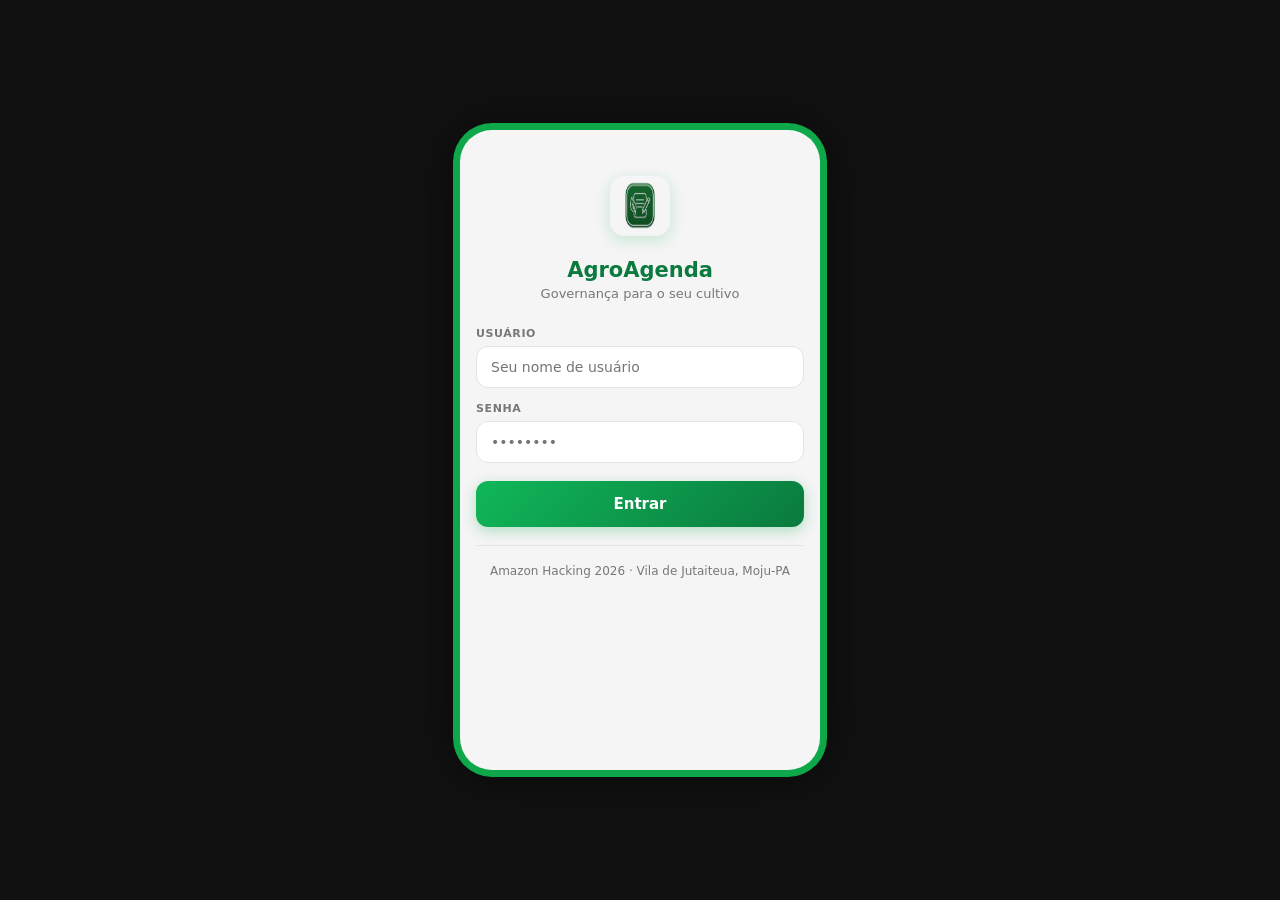
<file: app/login.html>
<!DOCTYPE html>
<html lang="pt-br">
<head>
<meta charset="UTF-8">
<meta name="viewport" content="width=device-width, initial-scale=1.0">
<title>AgroAgenda — Login</title>
<link rel="stylesheet" href="../assets/css/app.css">
</head>
<body>
<div class="phone">
  <div class="content">

    <div class="login-logo">
      <img src="../assets/images/icon.png" alt="AgroAgenda" onerror="this.style.display='none'">
    </div>
    <p class="login-title">AgroAgenda</p>
    <p class="login-subtitle">Governança para o seu cultivo</p>

    <div class="form-group">
      <label class="form-label" for="usuario">Usuário</label>
      <input id="usuario" type="text" placeholder="Seu nome de usuário" autocomplete="username">
    </div>

    <div class="form-group">
      <label class="form-label" for="senha">Senha</label>
      <input id="senha" type="password" placeholder="••••••••" autocomplete="current-password">
    </div>

    <button class="btn-submit btn-submit--green" onclick="handleLogin()">Entrar</button>

    <hr class="login-divider">
    <p class="login-footer">Amazon Hacking 2026 · Vila de Jutaiteua, Moju-PA</p>

  </div>
</div>
<script src="../assets/js/app.js"></script>
<script>
  function handleLogin() {
    const u = document.getElementById('usuario').value.trim();
    const s = document.getElementById('senha').value.trim();
    if (!u || !s) { toast('Preencha usuário e senha.', 'erro'); return; }
    ir('home.html');
  }
</script>
</body>
</html>
</file>
<file: assets/css/app.css>
:root {
  --green: #0ea84b;
  --green-dark: #0a7a3e;
  --green-light: #10b759;
  --yellow: #caa23c;
  --blue: #5c6bc0;
  --bg: #f5f5f5;
  --surface: #ffffff;
  --text: #1a1a1a;
  --text-muted: #777;
  --border: #e4e4e4;
  --radius: 12px;
  --shadow-sm: 0 2px 8px rgba(0, 0, 0, 0.06);
  --shadow-md: 0 6px 20px rgba(0, 0, 0, 0.1);
}

*,
*::before,
*::after {
  box-sizing: border-box;
  margin: 0;
  padding: 0;
}

body {
  background: #111;
  font-family: "Segoe UI", system-ui, sans-serif;
  display: flex;
  justify-content: center;
  align-items: center;
  min-height: 100vh;
}

.phone {
  width: 100%;
  max-width: 360px;
  min-height: 640px;
  background: var(--bg);
  border-radius: 32px;
  overflow: hidden;
  display: flex;
  flex-direction: column;
  box-shadow:
    0 0 0 7px var(--green),
    0 0 48px rgba(0, 0, 0, 0.7);
}

.header {
  background: var(--surface);
  padding: 14px 16px;
  display: flex;
  justify-content: space-between;
  align-items: center;
  border-bottom: 1px solid var(--border);
  box-shadow: var(--shadow-sm);
  flex-shrink: 0;
}

.header__title {
  font-weight: 700;
  font-size: 17px;
  color: var(--green-dark);
  letter-spacing: -0.2px;
}

.header__row {
  display: flex;
  align-items: center;
  gap: 10px;
}

.header__avatar {
  width: 38px;
  height: 38px;
  border-radius: 50%;
  background: #f0faf4;
  border: 2px solid var(--green-dark);
  display: flex;
  align-items: center;
  justify-content: center;
  overflow: hidden;
}
.header__avatar img {
  width: 24px;
  height: 24px;
  object-fit: contain;
}

.btn-back {
  background: none;
  border: none;
  padding: 0;
  font-size: 14px;
  font-weight: 600;
  color: var(--green-dark);
  cursor: pointer;
  display: flex;
  align-items: center;
  gap: 5px;
  transition: opacity 0.2s;
}
.btn-back:hover {
  opacity: 0.65;
}

.content {
  flex: 1;
  padding: 18px 16px;
  display: flex;
  flex-direction: column;
  overflow-y: auto;
}

.card {
  display: flex;
  flex-direction: column;
  justify-content: center;
  align-items: center;
  height: 140px;
  border-radius: 20px;
  margin-bottom: 12px;
  color: #fff;
  cursor: pointer;
  position: relative;
  box-shadow: var(--shadow-md);
  border: none;
  transition:
    transform 0.2s,
    box-shadow 0.2s;
}
.card:hover {
  transform: translateY(-3px);
  box-shadow: 0 12px 28px rgba(0, 0, 0, 0.18);
}
.card:active {
  transform: scale(0.97);
}

.card__label {
  position: absolute;
  top: 14px;
  font-size: 13px;
  font-weight: 600;
  letter-spacing: 0.2px;
}

.card__icon {
  width: 50px;
  height: 50px;
  margin-top: 10px;
  object-fit: contain;
  filter: drop-shadow(0 3px 6px rgba(0, 0, 0, 0.2));
}

.card--green {
  background: linear-gradient(135deg, var(--green-light), var(--green-dark));
  box-shadow: 0 6px 20px rgba(14, 168, 75, 0.3);
}
.card--yellow {
  background: linear-gradient(135deg, #d4aa45, #b8892a);
  box-shadow: 0 6px 20px rgba(202, 162, 60, 0.3);
}
.card--blue {
  background: linear-gradient(135deg, #7986cb, var(--blue));
  box-shadow: 0 6px 20px rgba(92, 107, 192, 0.3);
}

.form-group {
  margin-bottom: 14px;
}

.form-label {
  display: block;
  font-size: 11px;
  font-weight: 700;
  letter-spacing: 0.6px;
  text-transform: uppercase;
  color: var(--text-muted);
  margin-bottom: 6px;
}

input,
select,
textarea {
  width: 100%;
  padding: 12px 14px;
  border-radius: var(--radius);
  border: 1.5px solid var(--border);
  font-size: 14px;
  color: var(--text);
  background: var(--surface);
  outline: none;
  transition:
    border-color 0.2s,
    box-shadow 0.2s;
  font-family: inherit;
}
input:focus,
select:focus,
textarea:focus {
  border-color: var(--green);
  box-shadow: 0 0 0 3px rgba(14, 168, 75, 0.12);
}
textarea {
  resize: vertical;
  min-height: 80px;
}

.btn-submit {
  width: 100%;
  padding: 14px;
  border: none;
  border-radius: var(--radius);
  color: #fff;
  font-size: 15px;
  font-weight: 600;
  cursor: pointer;
  font-family: inherit;
  transition:
    transform 0.15s,
    opacity 0.15s;
  margin-top: 4px;
}
.btn-submit:hover {
  opacity: 0.9;
  transform: translateY(-1px);
}
.btn-submit:active {
  transform: scale(0.98);
}
.btn-submit--green {
  background: linear-gradient(135deg, var(--green-light), var(--green-dark));
  box-shadow: 0 4px 14px rgba(14, 168, 75, 0.3);
}
.btn-submit--yellow {
  background: linear-gradient(135deg, #d4aa45, #b8892a);
  box-shadow: 0 4px 14px rgba(202, 162, 60, 0.3);
}

.info-card {
  background: var(--surface);
  border-radius: var(--radius);
  padding: 16px;
  margin-bottom: 12px;
  border: 1px solid var(--border);
  box-shadow: var(--shadow-sm);
}
.info-card__label {
  font-size: 11px;
  font-weight: 700;
  text-transform: uppercase;
  letter-spacing: 0.6px;
  color: var(--text-muted);
  margin-bottom: 4px;
}
.info-card__value {
  font-size: 22px;
  font-weight: 700;
  color: var(--text);
}
.info-card__value--green {
  color: var(--green-dark);
}

.login-logo {
  text-align: center;
  padding: 28px 0 18px;
}
.login-logo img {
  width: 60px;
  height: 60px;
  border-radius: 14px;
  box-shadow: 0 4px 16px rgba(14, 168, 75, 0.2);
}
.login-title {
  font-size: 21px;
  font-weight: 700;
  color: var(--green-dark);
  text-align: center;
  margin-bottom: 4px;
}
.login-subtitle {
  font-size: 13px;
  color: var(--text-muted);
  text-align: center;
  margin-bottom: 26px;
}
.login-divider {
  border: none;
  border-top: 1px solid var(--border);
  margin: 18px 0;
}
.login-footer {
  text-align: center;
  font-size: 12px;
  color: var(--text-muted);
}

.section-title {
  font-size: 11px;
  font-weight: 700;
  text-transform: uppercase;
  letter-spacing: 0.7px;
  color: var(--text-muted);
  margin: 18px 0 10px;
}

.list-item {
  background: var(--surface);
  border-radius: var(--radius);
  padding: 14px 16px;
  margin-bottom: 8px;
  border: 1px solid var(--border);
  box-shadow: var(--shadow-sm);
}
.list-item__name {
  font-weight: 600;
  font-size: 15px;
  color: var(--text);
  margin-bottom: 4px;
}
.list-item__detail {
  font-size: 13px;
  color: var(--text-muted);
}

.badge {
  display: inline-block;
  padding: 2px 9px;
  border-radius: 100px;
  font-size: 11px;
  font-weight: 700;
  margin-left: 8px;
  vertical-align: middle;
}
.badge--in {
  background: #e8f5e9;
  color: #2e7d32;
}
.badge--out {
  background: #fff3e0;
  color: #e65100;
}

.empty {
  text-align: center;
  padding: 24px;
  color: #bbb;
  font-size: 14px;
}

@media (max-width: 400px) {
  .phone {
    min-height: 100vh;
    border-radius: 0;
    box-shadow: none;
  }
  body {
    background: var(--bg);
  }
}
</file>
